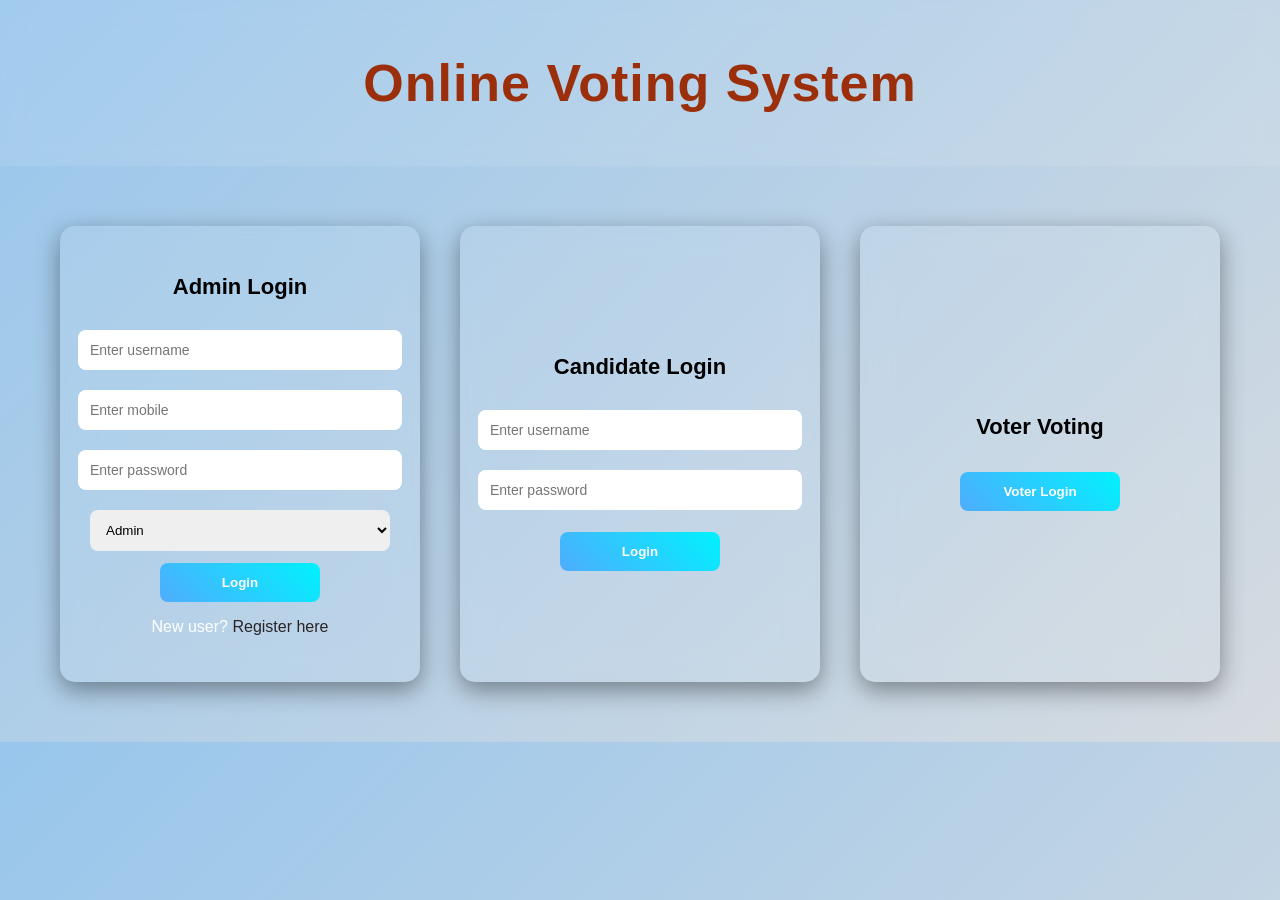
<file: index.html>
<!DOCTYPE html>
<html>
<head>
<title>Online Voting</title>
<link rel="stylesheet" href="style.css">

<style>

/* FORCE PERFECT 3-COLUMN LAYOUT */
.main-layout{
    display:flex;
    justify-content:center;
    align-items:stretch;
    gap:40px;
    padding:60px 20px;
}

/* MAKE ALL 3 BOXES SAME SIZE */
.container{
    width:300px;
    min-height:320px;   /* equal height */
    display:flex;
    flex-direction:column;
    justify-content:center;
    align-items:center;
}

/* FIX BUTTON WIDTH SAME */
button{
    width:160px;
}

/* CENTER TEXT */
.container h2{
    text-align:center;
}

/* INPUT ALIGN */
.centerInput{
    width:100%;
}

</style>

</head>

<body>

<header><h1>Online Voting System</h1></header>
<r>

<div class="main-layout">

    <!-- Admin Login -->
    <div class="container">
        <h2 style="color: black;">Admin Login</h2>

        <input id="admin-username" class="centerInput" placeholder="Enter username">
        <input id="mobile" class="centerInput" placeholder="Enter mobile">
        <input id="admin-password" type="password" class="centerInput" placeholder="Enter password">

        <select id="role">
            <option value="admin">Admin</option>
        </select>

        <button onclick="login()">Login</button>

        <p>New user? <a href="register.html">Register here</a></p>
    </div>

    <!-- Candidate Login -->
    <div class="container">
        <h2 style="color: black;">Candidate Login</h2>

        <input id="candidate-username" class="centerInput" placeholder="Enter username">
        <input id="candidate-password" type="password" class="centerInput" placeholder="Enter password">

        <button onclick="candidateLogin()">Login</button>
    </div>

    <!-- Voter Voting -->
    <div class="container">
        <h2 style="color: black;">Voter Voting</h2>

        <button onclick="window.location.href='voter-login.html'">
            Voter Login
        </button>
    </div>

</div>

<script src="script.js"></script>

</body>
</html>
</file>
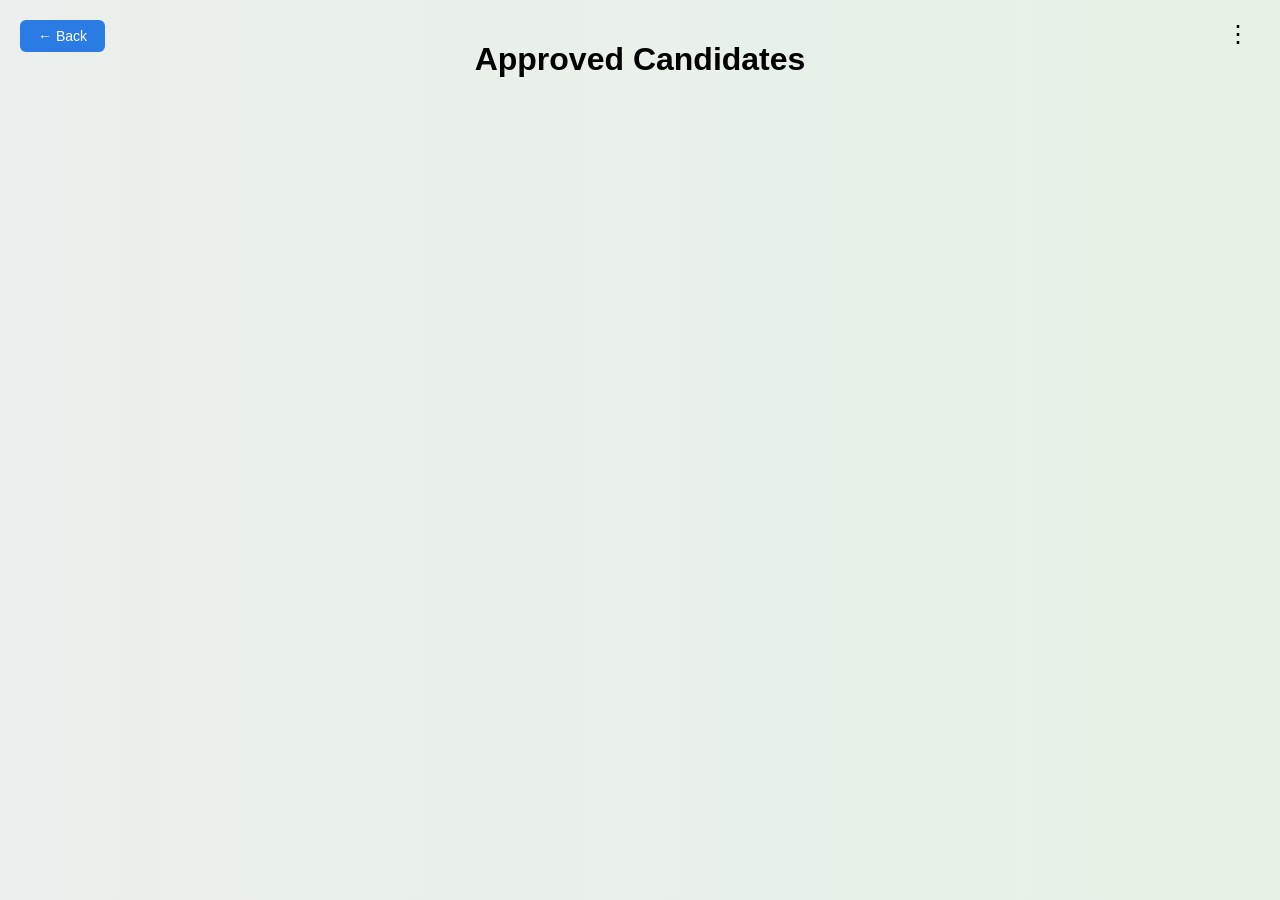
<file: approved-candidates.html>
<!DOCTYPE html>
<html>

<head>

<title>Approved Candidates</title>

<style>

body{
font-family:Arial;
margin:0;
background:linear-gradient(to right,#ebefed,#e6f2e6);
}

/* 🔙 BACK BUTTON */
.back-btn{
position:fixed;
top:20px;
left:20px;
padding:8px 18px;
background:#2a7be4;
color:white;
border:none;
border-radius:6px;
cursor:pointer;
font-size:14px;
z-index:1000;
}

.back-btn:hover{
background:#1c5fc1;
}

h1{
text-align:center;
padding:20px;
}

/* Menu */
.menu{
position:absolute;
top:20px;
right:30px;
font-size:24px;
cursor:pointer;
}

.dropdown{
display:none;
position:absolute;
top:50px;
right:30px;
background:white;
box-shadow:0 0 10px rgba(0,0,0,0.2);
border-radius:6px;
overflow:hidden;
}

.dropdown button{
display:block;
width:150px;
padding:10px;
border:none;
background:white;
cursor:pointer;
text-align:left;
}

.dropdown button:hover{
background:#f0f0f0;
}

/* List */
#list{
width:80%;
margin:auto;
}

.card{
display:flex;
align-items:center;
background:white;
margin:25px 0;
padding:20px;
border-radius:10px;
box-shadow:0 0 10px rgba(0,0,0,0.2);
position:relative;
}

/* Checkbox hidden by default */
.selectBox{
display:none;
position:absolute;
top:15px;
left:15px;
transform:scale(1.2);
}

/* Show when selection mode ON */
.select-mode .selectBox{
display:block;
}

.card img{
width:120px;
height:120px;
border-radius:50%;
object-fit:cover;
margin-right:20px;
margin-left:30px;
}

.details{
flex:1;
}

/* Action bar */
.action-bar{
display:none;
text-align:center;
margin:20px;
}

.action-bar button{
margin:5px;
padding:10px 20px;
border:none;
border-radius:5px;
cursor:pointer;
}

.delete-btn{ background:red; color:white; }
.reject-btn{ background:orange; color:white; }

</style>

</head>


<body onload="loadApproved()">

<button class="back-btn" onclick="window.location.href='admin.html'">
← Back
</button>

<h1>Approved Candidates</h1>

<!-- MENU -->
<div class="menu" onclick="toggleMenu()">⋮</div>

<div class="dropdown" id="menuBox">
<button onclick="startSelection('delete')">Delete</button>
<button onclick="startSelection('reject')">Reject</button>
</div>

<!-- ACTION BUTTONS -->
<div class="action-bar" id="actionBar">
<button class="delete-btn" onclick="confirmDelete()">Delete Selected</button>
<button class="reject-btn" onclick="confirmReject()">Reject Selected</button>
</div>

<div id="list"></div>


<script src="script.js"></script>

<script>

let actionType = ""; // delete or reject

function toggleMenu(){
let menu = document.getElementById("menuBox");
menu.style.display = (menu.style.display === "block") ? "none" : "block";
}

/* START SELECTION MODE */
function startSelection(type){
actionType = type;

document.body.classList.add("select-mode"); // show checkboxes
document.getElementById("actionBar").style.display = "block";

toggleMenu();
}

/* LOAD */
function loadApproved(){

let candidates = JSON.parse(localStorage.getItem("candidates")) || [];

let html="";

candidates.forEach((c,i)=>{

if(c.approved){

html+=`
<div class="card">

<input type="checkbox" class="selectBox" data-index="${i}">

<img src="${c.photo || 'https://via.placeholder.com/120'}">

<div class="details">

<h2>${c.name}</h2>

<p><b>Age:</b> ${c.age}</p>
<p><b>Address:</b> ${c.address}</p>
<p><b>Qualification:</b> ${c.qualification}</p>
<p><b>Symbol:</b> ${c.symbol}</p>

</div>

</div>
`;

}

});

document.getElementById("list").innerHTML = html;

}

/* GET SELECTED */
function getSelectedIndexes(){
let boxes = document.querySelectorAll(".selectBox:checked");
let indexes = [];

boxes.forEach(box=>{
indexes.push(parseInt(box.getAttribute("data-index")));
});

return indexes;
}

/* CONFIRM DELETE */
function confirmDelete(){

let candidates = JSON.parse(localStorage.getItem("candidates")) || [];
let selected = getSelectedIndexes();

if(selected.length === 0){
alert("Select candidates");
return;
}

selected.sort((a,b)=>b-a);

selected.forEach(i=>{
candidates.splice(i,1);
});

localStorage.setItem("candidates", JSON.stringify(candidates));

resetMode();
}

/* CONFIRM REJECT */
function confirmReject(){

let candidates = JSON.parse(localStorage.getItem("candidates")) || [];
let rejected = JSON.parse(localStorage.getItem("rejectedCandidates")) || [];

let selected = getSelectedIndexes();

if(selected.length === 0){
alert("Select candidates");
return;
}

selected.sort((a,b)=>b-a);

selected.forEach(i=>{
rejected.push(candidates[i]);
candidates.splice(i,1);
});

localStorage.setItem("candidates", JSON.stringify(candidates));
localStorage.setItem("rejectedCandidates", JSON.stringify(rejected));

resetMode();
}

/* RESET UI */
function resetMode(){
document.body.classList.remove("select-mode");
document.getElementById("actionBar").style.display = "none";
loadApproved();
}

</script>

</body>

</html>
</file>
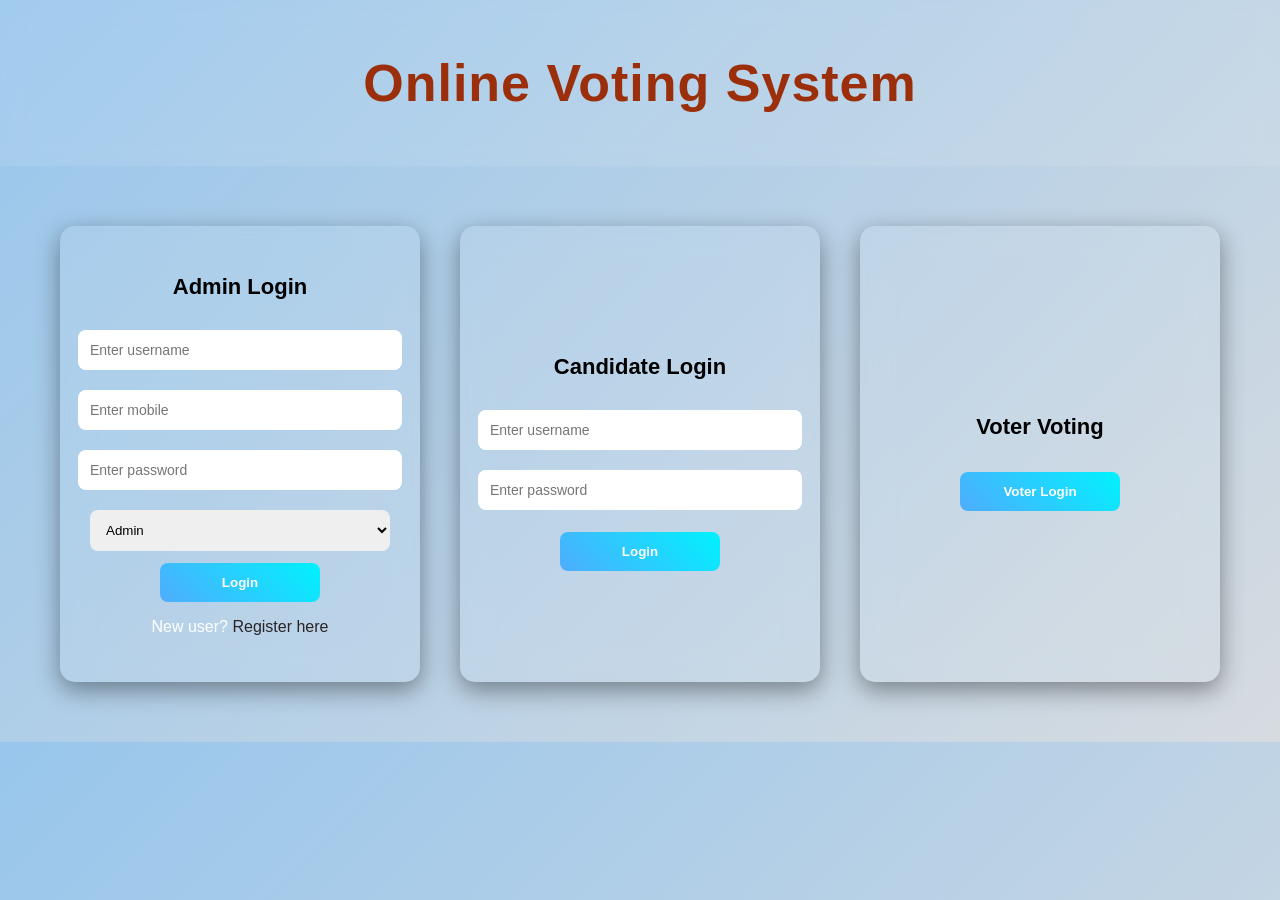
<file: candidate-dashboard.html>
<!DOCTYPE html> 
<html>
<head>
<title>Candidate Dashboard</title>

<style>

body{
font-family:Arial;
margin:0;
background:linear-gradient(135deg,#1e1e2f,#2c3e50);
color:white;
display:flex;
justify-content:center;
align-items:center;
height:100vh;
}

/* Main box */
.container{
background:#3c4454;
padding:30px;
width:350px;
border-radius:15px;
text-align:center;
box-shadow:0 10px 30px rgba(0,0,0,0.5);
}

/* Image */
img{
width:100px;
height:100px;
border-radius:50%;
margin-bottom:10px;
}

/* Button */
button{
margin-top:15px;
padding:10px;
width:150px;
border:none;
border-radius:8px;
background:linear-gradient(45deg,#4facfe,#00f2fe);
color:white;
cursor:pointer;
font-weight:bold;
}

button:hover{
opacity:0.9;
}

/* Logout button */
.logout-btn{
position:fixed;
bottom:20px;
right:20px;
width:120px;
background:#ff4d4d;
}

.logout-btn:hover{
background:#cc0000;
}

</style>

</head>

<body onload="loadProfile()">

<div class="container">
<div id="profile"></div>
</div>

<button class="logout-btn" onclick="logout()">Logout</button>

<script>

function loadProfile(){

let c = JSON.parse(localStorage.getItem("loggedCandidate"));

if(!c){
alert("Login first");
window.location.href="index.html";
return;
}

document.getElementById("profile").innerHTML = `
<img src="${c.photo || 'https://via.placeholder.com/100'}">

<h2>${c.name}</h2>

<p><b>Age:</b> ${c.age}</p>
<p><b>Address:</b> ${c.address}</p>
<p><b>Qualification:</b> ${c.qualification}</p>
<p><b>Symbol:</b> ${c.symbol}</p>

<button onclick="showResult()">View Result</button>

<hr>
<h3 id="voteBox" style="display:none;">Votes: 0</h3>
`;
}

function showResult(){

let logged = JSON.parse(localStorage.getItem("loggedCandidate"));
let candidates = JSON.parse(localStorage.getItem("candidates")) || [];

/* ✅ FIND LATEST DATA */
let updated = candidates.find(c => c.name === logged.name);

/* ✅ UPDATE VOTES */
let votes = updated ? (updated.votes || 0) : 0;

/* ✅ SHOW ONLY ONCE + UPDATE */
let voteBox = document.getElementById("voteBox");
voteBox.style.display = "block";
voteBox.innerText = "Votes: " + votes;

}

function logout(){
localStorage.removeItem("loggedCandidate");
window.location.href = "index.html";
}

</script>

</body>
</html>
</file>
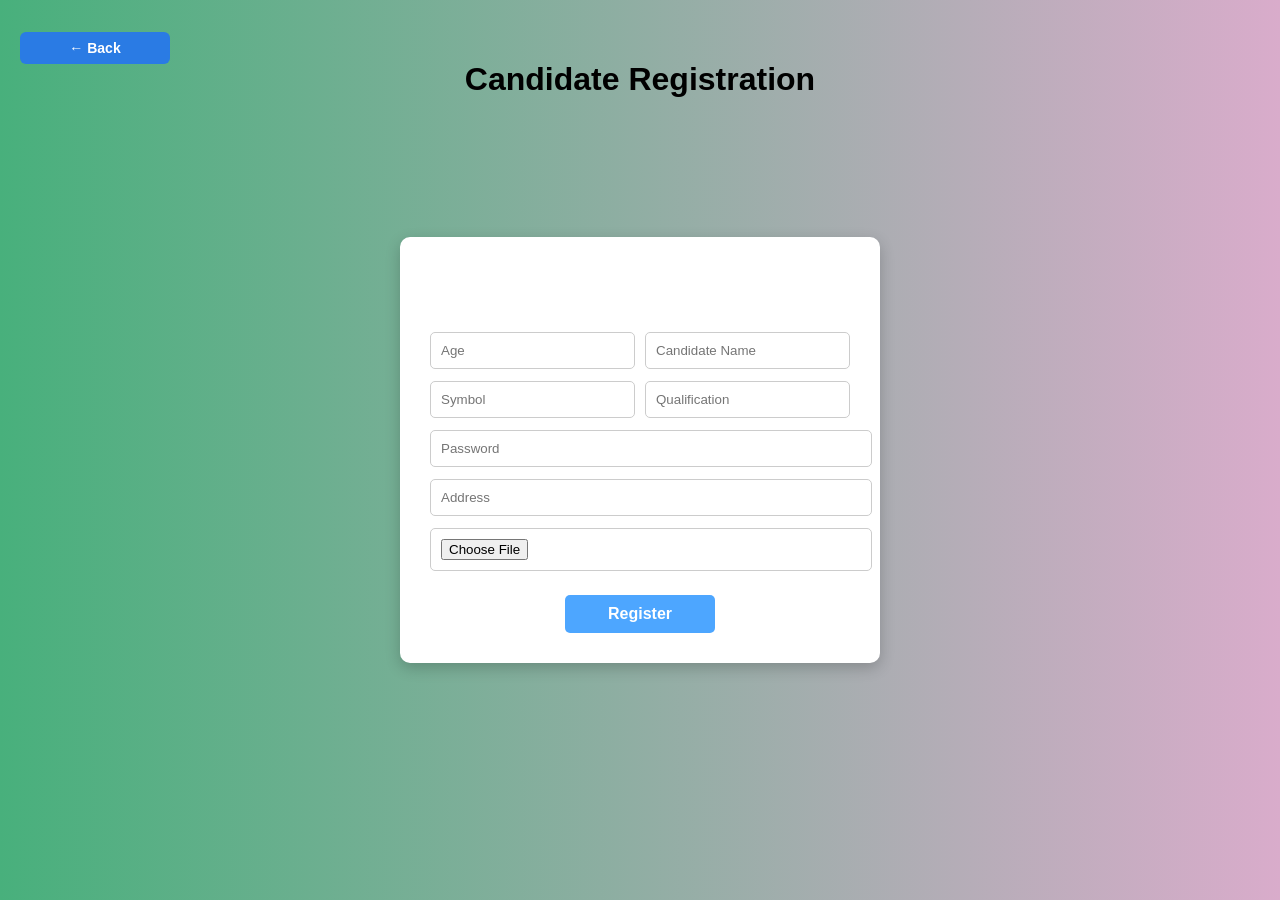
<file: candidate-register.html>
<!DOCTYPE html>
<html>

<head>

<title>Register Candidate</title>

<link rel="stylesheet" href="style.css">

<style>

body{
font-family:Arial;
margin:0;
padding:0;
background:linear-gradient(to right,#48b07c,#d9accb);
height:100vh;
display:flex;
align-items:center;
justify-content:center;
}

/* 🔙 BACK BUTTON */
.back-btn{
position:fixed;
top:20px;
left:20px;
padding:8px 18px;
background:#2a7be4;
color:white;
border:none;
border-radius:6px;
cursor:pointer;
font-size:14px;
z-index:1000;
}

.back-btn:hover{
background:#1c5fc1;
}

.container{
background:white;
padding:30px;
width:420px;
border-radius:10px;
box-shadow:0px 5px 15px rgba(0,0,0,0.2);
text-align:center;
}

h1{
text-align:center;
color:white;
position:absolute;
top:40px;
width:100%;
}

h2{
margin-bottom:20px;
}

.form-row{
display:flex;
gap:10px;
margin-bottom:12px;
}

.form-row input{
flex:1;
padding:10px;
border:1px solid #ccc;
border-radius:5px;
}

.full{
width:100%;
padding:10px;
border:1px solid #ccc;
border-radius:5px;
margin-bottom:12px;
}

button{
background:#4da6ff;
border:none;
color:white;
padding:10px 25px;
border-radius:5px;
font-size:16px;
cursor:pointer;
}

button:hover{
background:#2d8cf0;
}

</style>

</head>

<body>

<!-- 🔙 BACK BUTTON -->
<button class="back-btn" onclick="window.location.href='admin.html'">
← Back
</button>

<h1 style="color: black;">Candidate Registration</h1>
<br>

<div class="container">

<h2>Register Candidate</h2>

<!-- Age + Name -->
<div class="form-row">
<input id="age" type="number" placeholder="Age">
<input id="name" type="text" placeholder="Candidate Name">
</div>

<!-- Symbol + Qualification -->
<div class="form-row">
<input id="symbol" type="text" placeholder="Symbol">
<input id="qualification" type="text" placeholder="Qualification">
</div>

<!-- Password -->
<input id="password" class="full" type="password" placeholder="Password">

<!-- Address -->
<input id="address" class="full" type="text" placeholder="Address">

<!-- Photo -->
<input id="photo" class="full" type="file">

<br>

<button type="button" onclick="addCandidate()">Register</button>

</div>

<script src="script.js"></script>

</body>

</html>
</file>
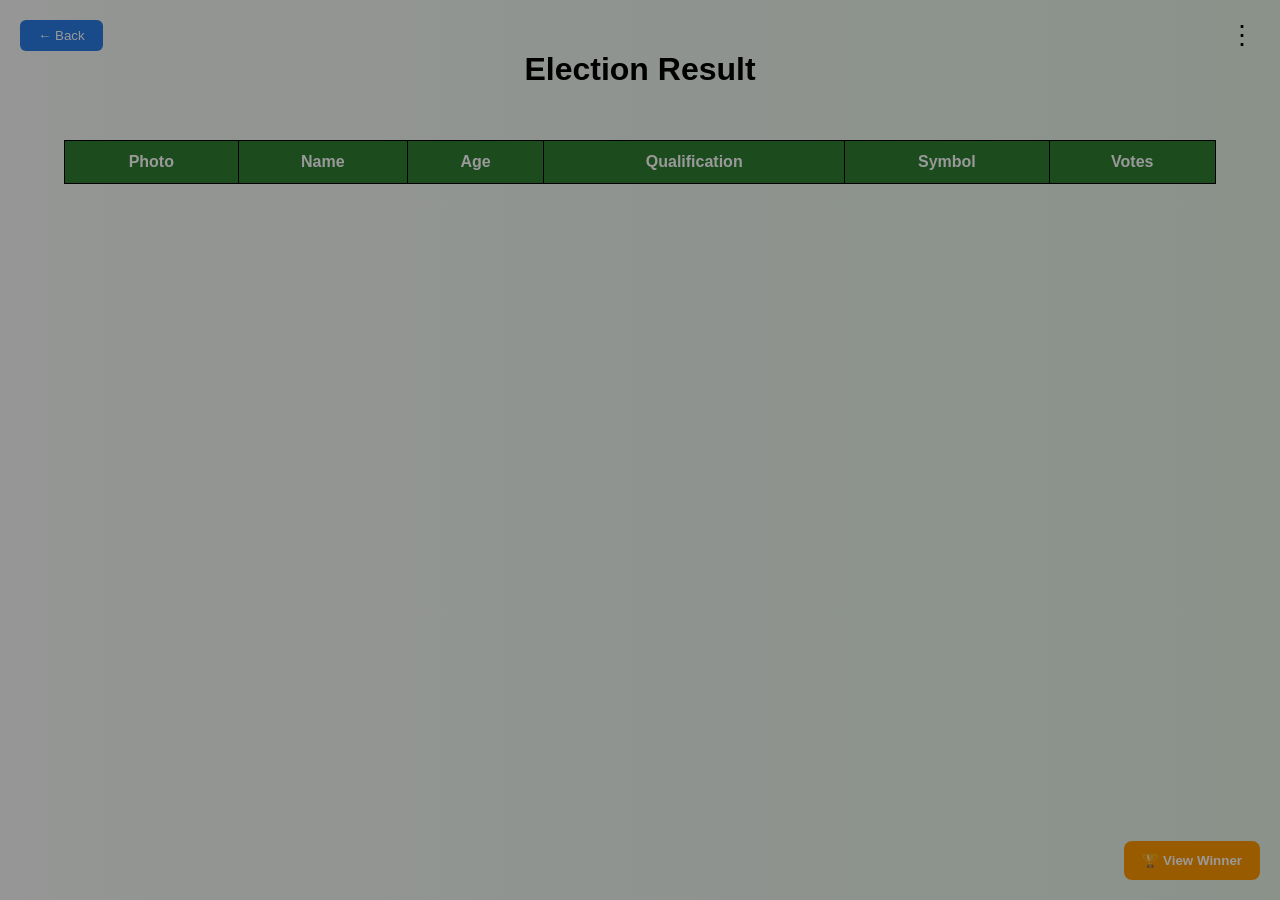
<file: download-result.html>
<!DOCTYPE html>
<html>

<head>
<title>Download Result</title>

<style>

body{
font-family:Arial;
margin:0;
background:linear-gradient(to right,#f7f9f7,#e6f2e6);
}

/* 🔙 BACK BUTTON */
.back-btn{
position:fixed;
top:20px;
left:20px;
padding:8px 18px;
background:#2a7be4;
color:white;
border:none;
border-radius:6px;
cursor:pointer;
z-index:1000;
}

/* MENU */
.menu{
position:fixed;
top:20px;
right:25px;
font-size:26px;
cursor:pointer;
}

.dropdown{
display:none;
position:fixed;
top:55px;
right:25px;
background:white;
box-shadow:0 0 10px rgba(0,0,0,0.2);
border-radius:6px;
overflow:hidden;
z-index:1000;
}

/* TITLE */
h1{
text-align:center;
padding:30px;
}

/* TABLE */
table{
width:90%;
margin:20px auto;
border-collapse:collapse;
background:white;
}

th{
background:#2e7d32;
color:white;
padding:12px;
border:1px solid black;
}

td{
padding:12px;
text-align:center;
border:1px solid black;
}

img{
width:60px;
height:60px;
border-radius:50%;
}

/* 🏆 BUTTON */
.winner-btn{
position:fixed;
bottom:20px;
right:20px;
padding:12px 18px;
background:#ff9800;
color:white;
border:none;
border-radius:8px;
cursor:pointer;
font-weight:bold;
z-index:1000;
}

/* 🔥 OVERLAY (NO WHITE BACKGROUND) */
.winner-box{
display:none;
position:fixed;
top:0;
left:0;
width:100%;
height:100%;
background:rgba(0,0,0,0.4); /* light dark blur */
display:flex;
justify-content:center;
align-items:center;
z-index:2000;
}

/* 🎯 EXACT WINNER CARD */
.winner-card{
background:#f4d35e;
padding:30px;
border-radius:20px;
text-align:center;
width:320px;
box-shadow:0 10px 30px rgba(0,0,0,0.5);
animation:zoomIn 0.4s ease;
}

.winner-title{
color:#ff4d6d;
font-size:28px;
font-weight:bold;
margin-bottom:10px;
}

.winner-card img{
width:120px;
height:120px;
border-radius:50%;
border:5px solid #ff4d6d;
margin-bottom:10px;
}

.winner-card p{
margin:6px 0;
font-size:17px;
}

/* ANIMATION */
@keyframes zoomIn{
from{
transform:scale(0.5);
opacity:0;
}
to{
transform:scale(1);
opacity:1;
}
}

</style>

</head>

<body onload="loadResults()">

<button class="back-btn" onclick="window.location.href='admin.html'">← Back</button>

<div class="menu" onclick="toggleMenu()">⋮</div>

<div class="dropdown" id="menuBox">
<button onclick="printResult()">⬇ Download / Print PDF</button>
</div>

<button class="winner-btn" onclick="showWinner()">🏆 View Winner</button>

<!-- 🔥 WINNER POPUP -->
<div class="winner-box" id="winnerBox" onclick="closeWinner()"></div>

<h1>Election Result</h1>

<table id="resultTable">
<thead>
<tr>
<th>Photo</th>
<th>Name</th>
<th>Age</th>
<th>Qualification</th>
<th>Symbol</th>
<th>Votes</th>
</tr>
</thead>
<tbody></tbody>
</table>

<script>

/* LOAD RESULTS */
function loadResults(){

let candidates = JSON.parse(localStorage.getItem("candidates")) || [];
let html = "";

candidates.forEach(c => {
html += `
<tr>
<td><img src="${c.photo || 'https://via.placeholder.com/60'}"></td>
<td>${c.name}</td>
<td>${c.age}</td>
<td>${c.qualification}</td>
<td>${c.symbol}</td>
<td>${c.votes || 0}</td>
</tr>
`;
});

document.querySelector("#resultTable tbody").innerHTML = html;
}

/* MENU */
function toggleMenu(){
let menu = document.getElementById("menuBox");
menu.style.display = (menu.style.display === "block") ? "none" : "block";
}

/* PRINT */
function printResult(){
window.print();
}

/* 🏆 SHOW WINNER */
function showWinner(){

let candidates = JSON.parse(localStorage.getItem("candidates")) || [];

if(candidates.length === 0){
alert("No candidates found");
return;
}

/* FIND WINNER */
let winner = candidates.reduce((max, c)=>{
return (c.votes || 0) > (max.votes || 0) ? c : max;
});

let box = document.getElementById("winnerBox");

box.style.display = "flex";

box.innerHTML = `
<div class="winner-card" onclick="event.stopPropagation()">

<div class="winner-title">Winner</div>

<img src="${winner.photo || 'https://via.placeholder.com/120'}">

<p><b>Symbol:</b> ${winner.symbol}</p>
<p><b>Candidate:</b> ${winner.name}</p>
<p><b>Votes:</b> ${winner.votes || 0}</p>

</div>
`;
}

/* ❌ CLOSE WHEN CLICK OUTSIDE */
function closeWinner(){
document.getElementById("winnerBox").style.display = "none";
}

</script>

</body>
</html>
</file>
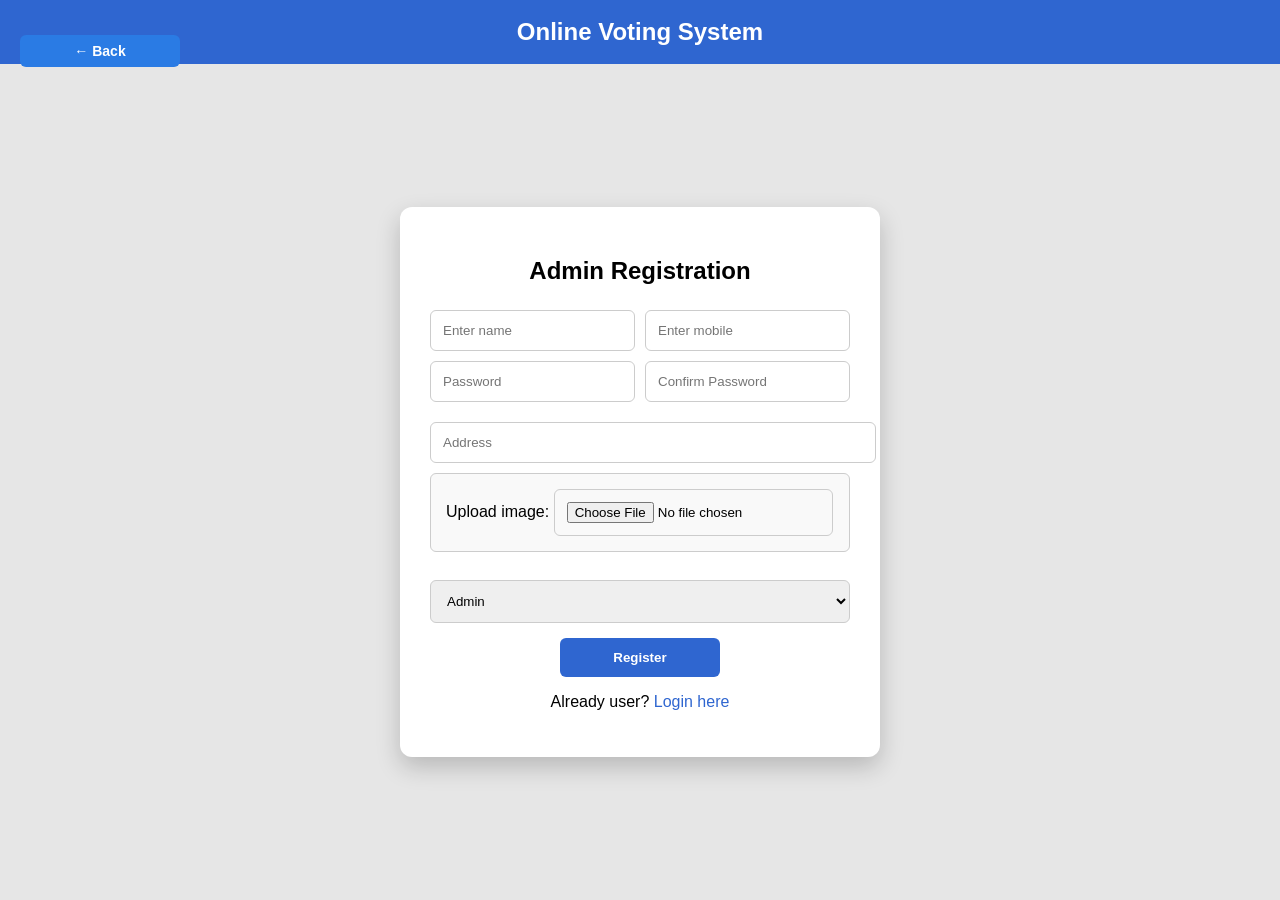
<file: register.html>
<!DOCTYPE html>
<html>
<head>
<title>Register</title>

<style>
body {
    margin: 0;
    font-family: Arial, sans-serif;
    background: #e6e6e6;

    display: flex;
    flex-direction: column;
    height: 100vh;
}

/* 🔙 BACK BUTTON */
.back-btn{
position:fixed;
top:20px;
left:20px;
padding:8px 18px;
background:#2a7be4;
color:white;
border:none;
border-radius:6px;
cursor:pointer;
font-size:14px;
z-index:1000;
}

.back-btn:hover{
background:#1d4fa3;
}

/* Header */
header {
    background: #2f66d0;
    color: white;
    text-align: center;
    padding: 18px;
    font-size: 24px;
    font-weight: bold;
}

/* Center container */
.container {
    margin: auto;
    background: white;
    padding: 30px;
    width: 420px;
    border-radius: 12px;
    box-shadow: 0 10px 25px rgba(0,0,0,0.2);
    text-align: center;
}

/* Title */
.container h2 {
    margin-bottom: 25px;
}

/* Row */
.row {
    display: flex;
    gap: 10px;
    margin-bottom: 10px;
}

/* Inputs */
input {
    flex: 1;
    padding: 12px;
    border-radius: 6px;
    border: 1px solid #ccc;
    outline: none;
}

/* Address */
.centerInput {
    width: 100%;
    margin-top: 10px;
}

/* Upload */
.upload-box {
    border: 1px solid #ccc;
    padding: 15px;
    margin-top: 10px;
    border-radius: 6px;
    background: #f9f9f9;
    text-align: left;
}

/* Dropdown */
select {
    width: 100%;
    padding: 12px;
    margin-top: 10px;
    border-radius: 6px;
    border: 1px solid #ccc;
}

/* Button */
button {
    margin-top: 15px;
    padding: 12px;
    width: 160px;
    background: #2f66d0;
    color: white;
    border: none;
    border-radius: 6px;
    cursor: pointer;
    font-weight: bold;
}

button:hover {
    background: #1d4fa3;
}

/* Link */
a {
    color: #2f66d0;
    text-decoration: none;
}
</style>

</head>

<body>

<button class="back-btn" onclick="window.location.href='index.html'">
← Back
</button>

<header>Online Voting System</header>

<div class="container">

<h2>Admin Registration</h2>

<div class="row">
<input id="name" placeholder="Enter name">
<input id="mobile" placeholder="Enter mobile">
</div>

<div class="row">
<input id="password" type="password" placeholder="Password">
<input id="confirm" type="password" placeholder="Confirm Password">
</div>

<input id="address" class="centerInput" placeholder="Address">

<br>

<div class="upload-box">
Upload image:
<input id="photo" type="file">
</div>

<br>

<select id="role">
<option value="admin">Admin</option>
</select>

<br>

<button onclick="registerUser()">Register</button>

<p>Already user? <a href="index.html">Login here</a></p>

</div>

<script>

/* REGISTER FUNCTION */
function registerUser(){

let name = document.getElementById("name").value.trim();
let mobile = document.getElementById("mobile").value.trim();
let password = document.getElementById("password").value;
let confirm = document.getElementById("confirm").value;
let address = document.getElementById("address").value.trim();
let photoInput = document.getElementById("photo");


// ✅ VALIDATION
if(name === "" || mobile === "" || password === "" || confirm === "" || address === ""){
alert("Please fill all details");
return;
}

if(password !== confirm){
alert("Passwords do not match");
return;
}


// ✅ IMAGE HANDLE
let reader = new FileReader();

reader.onload = function(){
let photo = reader.result;

// SAVE DATA
let admin = {
name,
mobile,
password,
address,
photo
};

localStorage.setItem("admin", JSON.stringify(admin));

// SUCCESS
alert("Registration Successful");

// REDIRECT
window.location.href = "index.html";
};

// if image selected
if(photoInput.files.length > 0){
reader.readAsDataURL(photoInput.files[0]);
} else {
// no image
localStorage.setItem("admin", JSON.stringify({
name,
mobile,
password,
address,
photo: ""
}));

alert("Registration Successful");
window.location.href = "index.html";
}

}

</script>

</body>
</html>
</file>
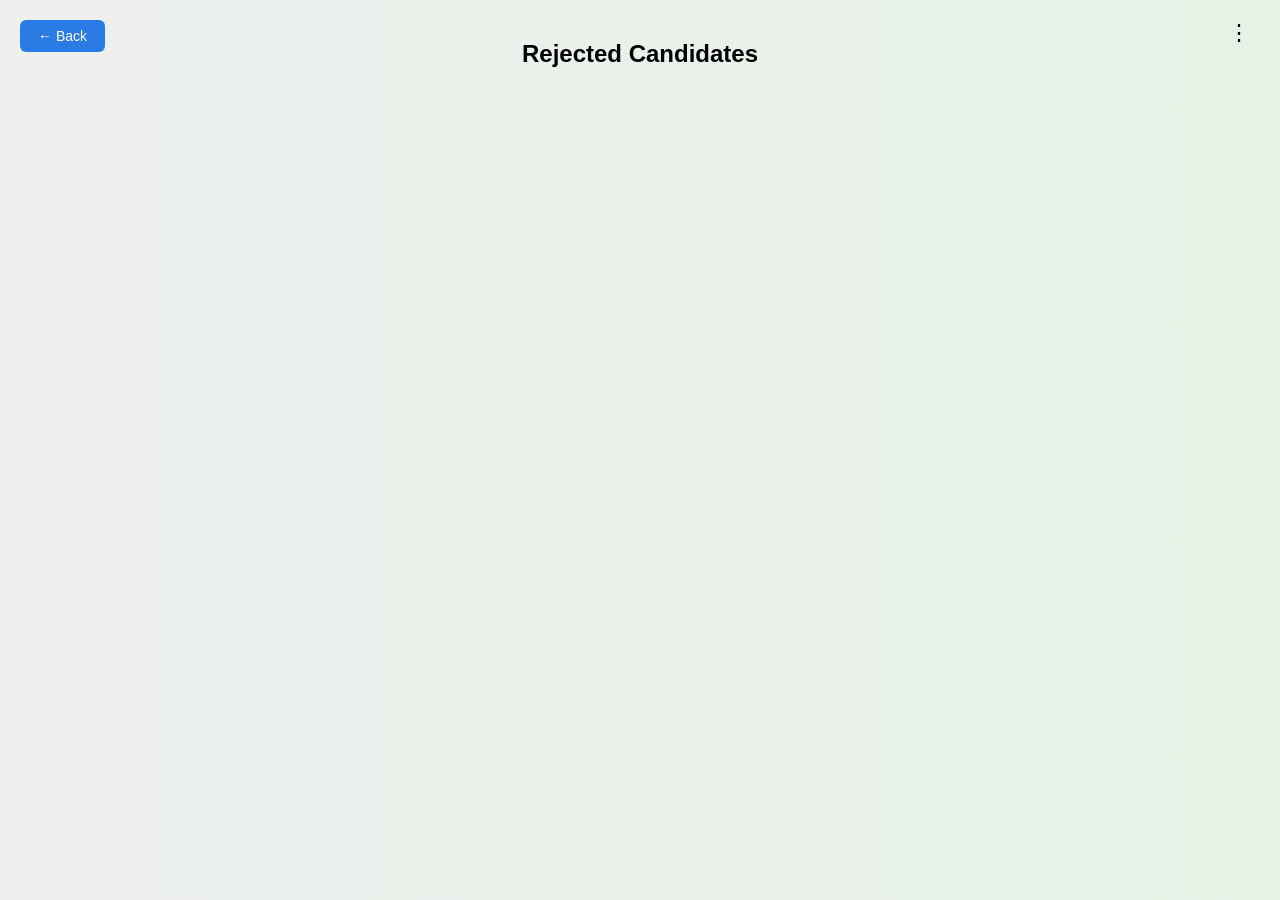
<file: rejected-candidates.html>
<!DOCTYPE html>
<html>
<head>
<title>Rejected Candidates</title>

<style>

body{
font-family:Arial;
margin:0;
background:linear-gradient(to right,#eef0ef,#e6f2e6);
}

/* 🔙 BACK BUTTON */
.back-btn{
position:fixed;
top:20px;
left:20px;
padding:8px 18px;
background:#2a7be4;
color:white;
border:none;
border-radius:6px;
cursor:pointer;
font-size:14px;
z-index:1000;
}

.back-btn:hover{
background:#1c5fc1;
}

/* Title */
h2{
text-align:center;
padding:20px;
}

/* 3-dot menu */
.menu{
position:absolute;
top:20px;
right:30px;
font-size:22px;
cursor:pointer;
}

.dropdown{
display:none;
position:absolute;
top:50px;
right:30px;
background:white;
box-shadow:0 0 10px rgba(0,0,0,0.2);
border-radius:6px;
overflow:hidden;
}

.dropdown button{
display:block;
width:120px;
padding:6px;
border:none;
background:white;
cursor:pointer;
text-align:left;
}

.dropdown button:hover{
background:#f0f0f0;
}

/* Card layout (like your reference) */
.card{
width:80%;
margin:20px auto;
background:#f5f5f5;
padding:20px;
border-radius:12px;
box-shadow:0 5px 15px rgba(0,0,0,0.2);

display:flex;
align-items:center;
gap:30px;
position:relative;
}

/* Image left */
.card img{
width:100px;
height:100px;
border-radius:50%;
object-fit:cover;
}

/* Details right */
.details{
text-align:left;
}

.details h3{
margin:0 0 10px;
}

/* Checkbox hidden */
.selectBox{
display:none;
position:absolute;
top:15px;
left:15px;
transform:scale(1.2);
}

/* Show when active */
.select-mode .selectBox{
display:block;
}

/* Action bar */
.action-bar{
display:none;
text-align:center;
margin:20px;
}

.action-bar button{
margin:5px;
padding:10px 20px;
border:none;
border-radius:5px;
cursor:pointer;
}

.delete-btn{ background:red; color:white; }
.approve-btn{ background:green; color:white; }

</style>

</head>

<body onload="loadRejected()">

<button class="back-btn" onclick="window.location.href='admin.html'">
← Back
</button>

<h2>Rejected Candidates</h2>

<!-- MENU -->
<div class="menu" onclick="toggleMenu()">⋮</div>

<div class="dropdown" id="menuBox">
<button onclick="startSelection('delete')">Delete</button>
<button onclick="startSelection('approve')">Approve</button>
</div>

<!-- ACTION BUTTONS -->
<div class="action-bar" id="actionBar">
<button class="delete-btn" onclick="confirmDelete()">Delete Selected</button>
<button class="approve-btn" onclick="confirmApprove()">Approve Selected</button>
</div>

<div id="list"></div>

<script>

let actionType = "";

/* Toggle menu */
function toggleMenu(){
let m = document.getElementById("menuBox");
m.style.display = (m.style.display === "block") ? "none" : "block";
}

/* Start selection mode */
function startSelection(type){
actionType = type;

document.body.classList.add("select-mode");
document.getElementById("actionBar").style.display = "block";

toggleMenu();
}

/* Load rejected */
function loadRejected(){

let data = JSON.parse(localStorage.getItem("rejectedCandidates")) || [];

let html = "";

data.forEach((c,i)=>{

html += `
<div class="card">

<input type="checkbox" class="selectBox" data-index="${i}">

<img src="${c.photo || 'https://via.placeholder.com/100'}">

<div class="details">

<h3>${c.name}</h3>
<p><b>Age:</b> ${c.age}</p>
<p><b>Address:</b> ${c.address}</p>
<p><b>Qualification:</b> ${c.qualification}</p>
<p><b>Symbol:</b> ${c.symbol}</p>

</div>

</div>
`;

});

document.getElementById("list").innerHTML = html;

}

/* Get selected */
function getSelectedIndexes(){
let boxes = document.querySelectorAll(".selectBox:checked");
let arr = [];

boxes.forEach(b=>{
arr.push(parseInt(b.getAttribute("data-index")));
});

return arr;
}

/* DELETE */
function confirmDelete(){

let rejected = JSON.parse(localStorage.getItem("rejectedCandidates")) || [];
let selected = getSelectedIndexes();

if(selected.length === 0){
alert("Select candidates");
return;
}

selected.sort((a,b)=>b-a);

selected.forEach(i=>{
rejected.splice(i,1);
});

localStorage.setItem("rejectedCandidates", JSON.stringify(rejected));

resetMode();
}

/* APPROVE (move back) */
function confirmApprove(){

let rejected = JSON.parse(localStorage.getItem("rejectedCandidates")) || [];
let candidates = JSON.parse(localStorage.getItem("candidates")) || [];

let selected = getSelectedIndexes();

if(selected.length === 0){
alert("Select candidates");
return;
}

selected.sort((a,b)=>b-a);

selected.forEach(i=>{
let c = rejected[i];
c.approved = true;
candidates.push(c);
rejected.splice(i,1);
});

localStorage.setItem("candidates", JSON.stringify(candidates));
localStorage.setItem("rejectedCandidates", JSON.stringify(rejected));

resetMode();
}

/* Reset UI */
function resetMode(){
document.body.classList.remove("select-mode");
document.getElementById("actionBar").style.display = "none";
loadRejected();
}

</script>

</body>
</html>
</file>
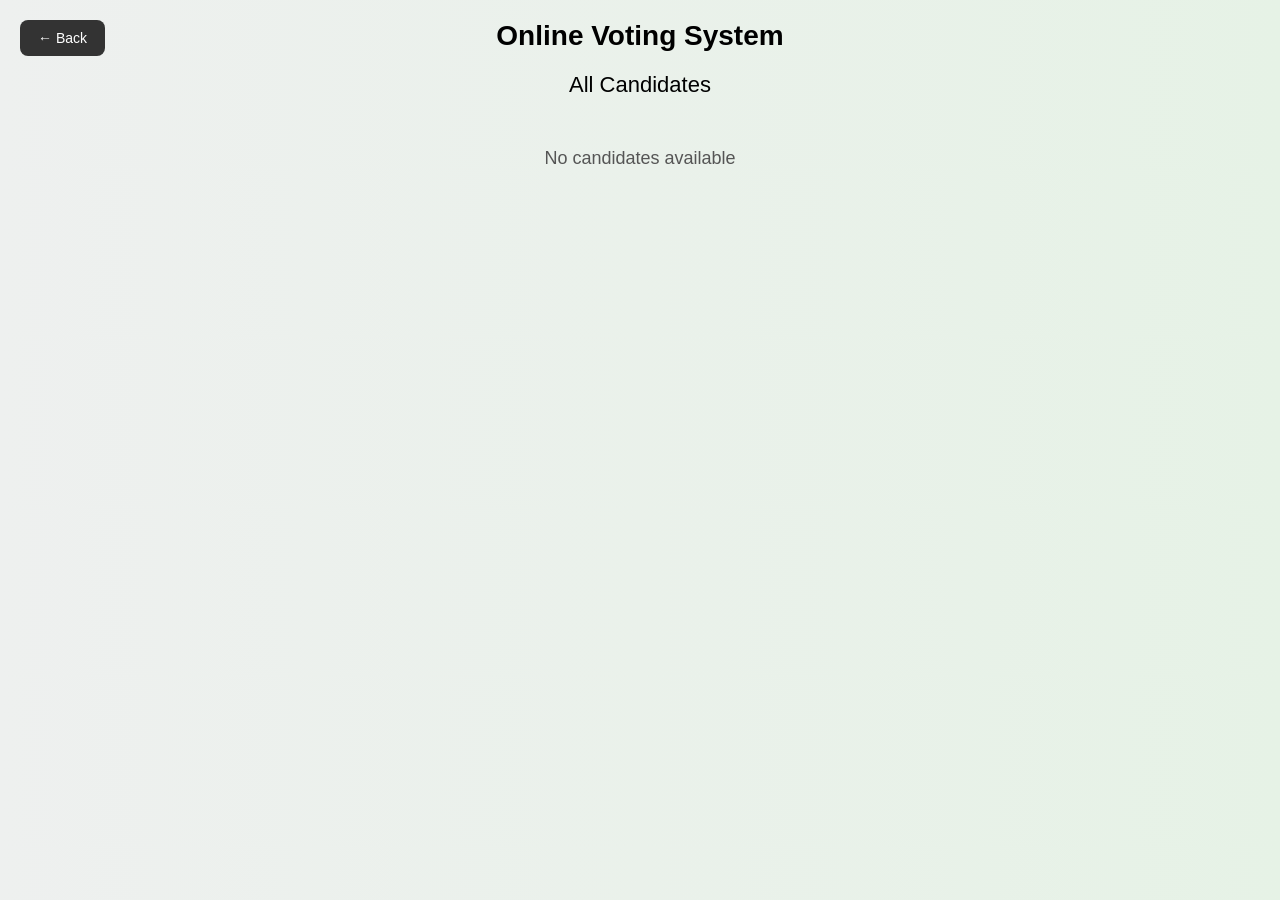
<file: view-all-candidates.html>
<!DOCTYPE html>
<html>

<head>

<title>All Candidates</title>

<style>

body{
font-family:Arial;
margin:0;
background:linear-gradient(to right,#eef0ef,#e6f2e6);
}

/* Header */
.header{
text-align:center;
padding:20px;
font-size:28px;
font-weight:bold;
}

/* Subheader */
.subheader{
text-align:center;
font-size:22px;
margin-bottom:30px;
}

/* Card */
.card{
width:90%;
margin:20px auto;
background:#f5f5f5;
padding:20px;
border-radius:12px;
box-shadow:0 5px 15px rgba(0,0,0,0.2);

display:flex;
align-items:center;
justify-content:space-between; /* ⭐ important */
gap:25px;
}

/* Image left */
.card img{
width:100px;
height:100px;
border-radius:50%;
object-fit:cover;
}

/* Right content */
.details{
text-align:left;
}

.details h3{
margin:0 0 10px 0;
font-size:22px;
}

.details p{
margin:6px 0;
font-size:16px;
}

/* Status */
.status{
font-weight:bold;
margin-top:10px;
}

.approved{ color:green; }
.rejected{ color:red; }
.pending{ color:orange; }

/* No data */
.nodata{
text-align:center;
font-size:18px;
margin-top:50px;
color:#555;
}

.action{
display:flex;
gap:10px;
}

/* Buttons */
.approve-btn{
background:green;
color:white;
border:none;
padding:8px 15px;
border-radius:6px;
cursor:pointer;
}

.reject-btn{
background:red;
color:white;
border:none;
padding:8px 15px;
border-radius:6px;
cursor:pointer;
}

/* TOP LEFT BACK BUTTON */
.close-btn{
position:fixed;
top:20px;
left:20px;   /* ✅ changed from right to left */
background:#333;
color:white;
border:none;
padding:10px 18px;
border-radius:8px;
cursor:pointer;
font-size:14px;
}

.close-btn:hover{
background:#000;
}

</style>

</head>


<body onload="loadCandidates()">


<!-- ✅ TOP LEFT BUTTON -->
<button class="close-btn" onclick="goBack()">← Back</button>

<div class="header">
Online Voting System
</div>

<div class="subheader">
All Candidates
</div>

<div id="candidateList"></div>


<script src="script.js"></script>

<script>

function goBack(){
window.location.href = "admin.html";
}

function loadCandidates(){

let candidates = JSON.parse(localStorage.getItem("candidates")) || [];
let rejected = JSON.parse(localStorage.getItem("rejectedCandidates")) || [];

let html = "";

/* If no data */
if(candidates.length === 0 && rejected.length === 0){
document.getElementById("candidateList").innerHTML =
"<div class='nodata'>No candidates available</div>";
return;
}

/* Approved + Pending */
candidates.forEach((c,i)=>{

let statusText = c.approved ? "Approved" : "Pending";
let statusClass = c.approved ? "approved" : "pending";
html += `
<div class="card">

<!-- LEFT -->
<div style="display:flex;align-items:center;gap:25px;">

<img src="${c.photo || 'https://via.placeholder.com/100'}">

<div class="details">

<h3>${c.name}</h3>

<p><b>Age:</b> ${c.age}</p>
<p><b>Address:</b> ${c.address}</p>
<p><b>Qualification:</b> ${c.qualification}</p>
<p><b>Symbol:</b> ${c.symbol}</p>

<p class="status ${statusClass}">
Status: ${statusText}
</p>

</div>
</div>

<!-- RIGHT SIDE BUTTONS -->
${!c.approved ? `
<div class="action">
<button onclick="approveCandidate(${i})" class="approve-btn">Approve</button>
<button onclick="rejectCandidate(${i})" class="reject-btn">Reject</button>
</div>
` : ""}

</div>
`;

});

/* Rejected Candidates */
rejected.forEach((c,i)=>{

html += `
<div class="card">

<!-- LEFT -->
<div style="display:flex;align-items:center;gap:25px;">

<img src="${c.photo || 'https://via.placeholder.com/100'}">

<div class="details">

<h3>${c.name}</h3>

<p><b>Age:</b> ${c.age}</p>
<p><b>Address:</b> ${c.address}</p>
<p><b>Qualification:</b> ${c.qualification}</p>
<p><b>Symbol:</b> ${c.symbol}</p>

<p class="status rejected">
Status: Rejected
</p>

</div>

</div>

<!-- EMPTY RIGHT SIDE (keeps alignment same) -->
<div style="width:120px;"></div>

</div>
`;
});

document.getElementById("candidateList").innerHTML = html;

}

function approveCandidate(index){

let candidates = JSON.parse(localStorage.getItem("candidates")) || [];

candidates[index].approved = true;

localStorage.setItem("candidates", JSON.stringify(candidates));

location.reload();
}

function rejectCandidate(index){

let candidates = JSON.parse(localStorage.getItem("candidates")) || [];
let rejected = JSON.parse(localStorage.getItem("rejectedCandidates")) || [];

rejected.push(candidates[index]);

candidates.splice(index,1);

localStorage.setItem("candidates", JSON.stringify(candidates));
localStorage.setItem("rejectedCandidates", JSON.stringify(rejected));

location.reload();
}

</script>

</body>

</html>
</file>
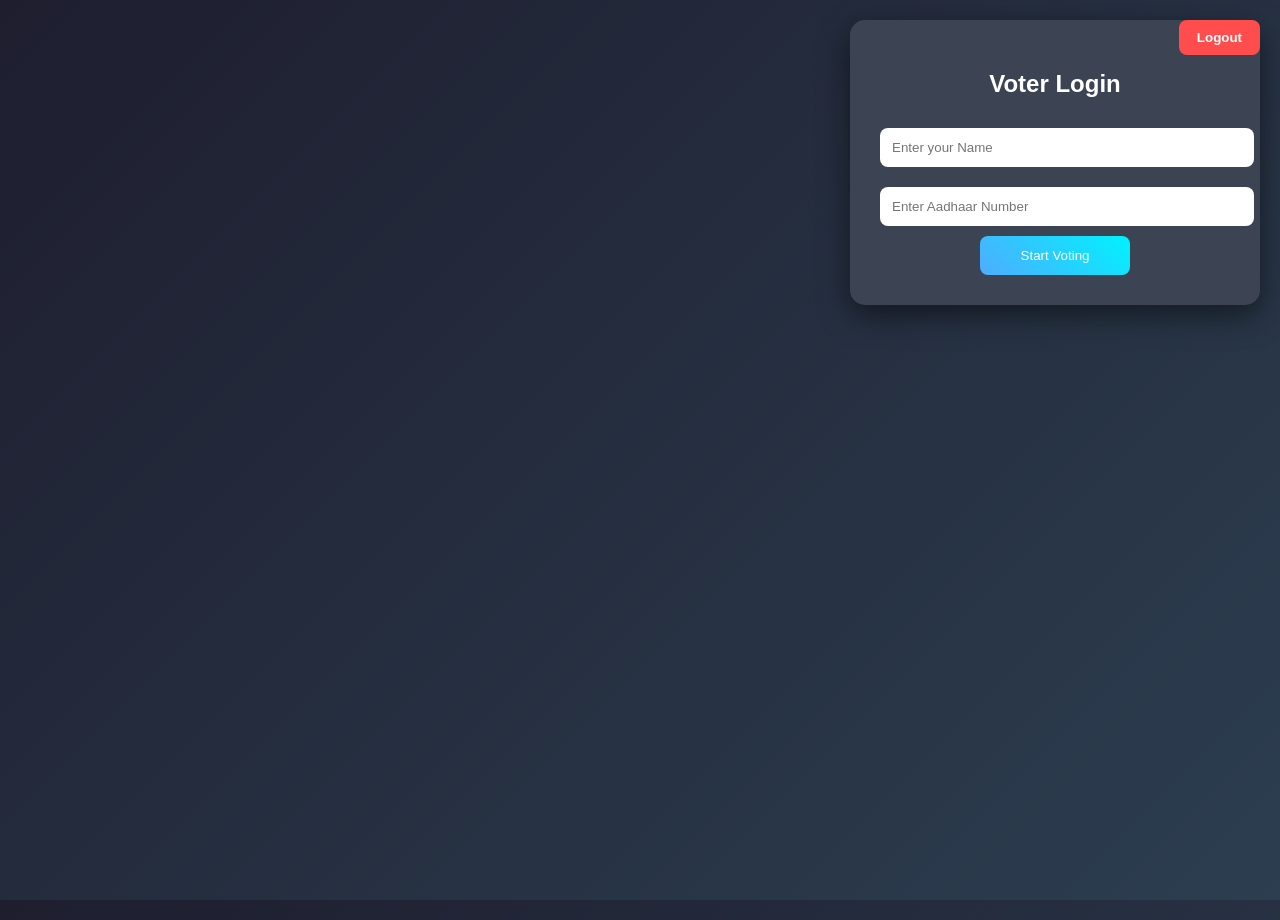
<file: voter-login.html>
<!DOCTYPE html>
<html lang="en">
<head>
<meta charset="UTF-8">
<title>Voting Page</title>

<style>
body{
margin:0;
font-family:Arial;
background:linear-gradient(135deg,#1e1e2f,#2c3e50);
color:white;
overflow:hidden;
}

.main{
display:flex;
justify-content:space-between;
align-items:flex-start;
height:100vh;
padding:20px;
box-sizing:border-box;
}

.left{
width:60%;
height:100vh;
overflow-y:auto;
padding-right:10px;
}

.card{
background:#3c4454;
padding:20px;
margin:20px;
border-radius:12px;
display:flex;
align-items:center;
justify-content:space-between;
box-shadow:0 5px 15px rgba(0,0,0,0.4);
}

.card-left{
display:flex;
align-items:center;
gap:20px;
}

.card img{
width:80px;
height:80px;
border-radius:50%;
}

.vote-btn{
padding:10px 20px;
background:#4facfe;
border:none;
border-radius:6px;
color:white;
cursor:pointer;
}

.vote-btn:disabled{
background:gray;
cursor:not-allowed;
}

.right{
width:350px;
background:#3c4454;
padding:30px;
border-radius:15px;
text-align:center;
box-shadow:0 10px 30px rgba(0,0,0,0.5);
position:sticky;
top:20px;
height:fit-content;
}

input{
width:100%;
padding:12px;
margin:10px 0;
border-radius:8px;
border:none;
}

.login-btn{
padding:12px;
width:150px;
background:linear-gradient(45deg,#4facfe,#00f2fe);
border:none;
border-radius:8px;
color:white;
cursor:pointer;
}

.logout-btn{
position:fixed;
top:20px;
right:20px;
padding:10px 18px;
background:#ff4d4d;
border:none;
border-radius:8px;
color:white;
cursor:pointer;
font-weight:bold;
z-index:1000;
}
</style>
</head>

<body onload="initPage()">

<button class="logout-btn" onclick="logout()">Logout</button>

<div class="main">

<div class="left" id="candidateList"></div>

<div class="right">

<h2>Voter Login</h2>

<input type="text" placeholder="Enter your Name" id="name">
<input type="text" placeholder="Enter Aadhaar Number" id="aadhaar">

<button class="login-btn" id="loginBtn" onclick="startVoting()">Start Voting</button>

</div>

</div>

<script>

/* INIT PAGE */
function initPage(){
loadCandidates();

let voter = localStorage.getItem("currentVoter");
if(voter){
enableVoting();
}
}

/* LOAD CANDIDATES */
function loadCandidates(){

let candidates = JSON.parse(localStorage.getItem("candidates")) || [];
let html = "";

candidates.forEach((c,i)=>{

if(c.approved){

html += `
<div class="card">

<div class="card-left">
<img src="${c.photo || 'https://via.placeholder.com/80'}">

<div>
<h3>${c.name}</h3>
<p><b>Age:</b> ${c.age}</p>
<p><b>Address:</b> ${c.address}</p>
<p><b>Qualification:</b> ${c.qualification}</p>
<p><b>Symbol:</b> ${c.symbol}</p>
</div>
</div>

<button class="vote-btn" onclick="vote(${i})" disabled>
Vote
</button>

</div>
`;
}

});

document.getElementById("candidateList").innerHTML = html;
}

/* LOGIN */
function startVoting(){

let name = document.getElementById("name").value.trim();
let aadhaar = document.getElementById("aadhaar").value.trim();

if(name==="" || aadhaar===""){
alert("Fill all details");
return;
}

if(aadhaar.length !== 12 || isNaN(aadhaar)){
alert("Enter valid Aadhaar");
return;
}

/* CHECK ALREADY VOTED */
let votedList = JSON.parse(localStorage.getItem("votedList")) || [];

if(votedList.includes(String(aadhaar))){
alert("You already voted");
return;
}

/* SAVE CURRENT VOTER */
localStorage.setItem("currentVoter", String(aadhaar));

/* SAVE VOTER LIST */
let voters = JSON.parse(localStorage.getItem("voters")) || [];

if(!voters.find(v => v.aadhaar === aadhaar)){
voters.push({name, aadhaar});
localStorage.setItem("voters", JSON.stringify(voters));
}

/* ENABLE VOTING BUTTONS */
enableVoting();

alert("Login successful. You can vote now.");
}

function enableVoting(){
document.querySelectorAll(".vote-btn").forEach(btn=>{
btn.disabled = false;
});
}

/* VOTE */
function vote(index){

let voter = localStorage.getItem("currentVoter");

if(!voter){
alert("Login first");
return;
}

let votedList = JSON.parse(localStorage.getItem("votedList")) || [];

if(votedList.includes(voter)){
alert("You already voted");
return;
}

if(!confirm("Are you sure you want to vote?")){
return;
}

let candidates = JSON.parse(localStorage.getItem("candidates")) || [];

candidates[index].votes = (candidates[index].votes || 0) + 1;

localStorage.setItem("candidates", JSON.stringify(candidates));

votedList.push(voter);
localStorage.setItem("votedList", JSON.stringify(votedList));

alert("Your vote is successful");

/* RESET */
localStorage.removeItem("currentVoter");

document.getElementById("name").value = "";
document.getElementById("aadhaar").value = "";

document.querySelectorAll(".vote-btn").forEach(btn=>btn.disabled = true);
}

/* LOGOUT */
function logout(){
localStorage.removeItem("currentVoter");
window.location.href = "index.html";
}

</script>

</body>
</html>
</file>
<file: style.css>
body {
    margin: 0;
    font-family: Arial, sans-serif;
    background: linear-gradient(135deg, #98c6ec, #d6dbe0);
    color: white;
}

/* Header */
header {
    background: rgba(255,255,255,0.1);
    backdrop-filter: blur(10px);
    text-align: center;
    padding: 18px;
    font-size: 26px;
    font-weight: bold;
    letter-spacing: 1px;
}

/* Layout */
.main-layout {
    display: flex;
    justify-content: center;
    align-items: center;
    gap: 50px;
    padding: 60px 20px;
    flex-wrap: wrap;
}

/* Cards */
.container {
    background: rgba(255,255,255,0.08);
    backdrop-filter: blur(15px);
    padding: 30px;
    width: 300px;
    border-radius: 15px;
    box-shadow: 0 8px 25px rgba(0,0,0,0.4);
    text-align: center;
    transition: transform 0.3s;
}

.container:hover {
    transform: translateY(-5px);
}

/* Headings */
.container h2 {
    margin-bottom: 20px;
    font-size: 22px;
}

/* Inputs */
.centerInput {
    width: 100%;
    padding: 12px;
    margin: 10px 0;
    border-radius: 8px;
    border: none;
    outline: none;
    font-size: 14px;
}

/* Dropdown */
select {
    width: 100%;
    padding: 12px;
    margin-top: 10px;
    border-radius: 8px;
    border: none;
}

/* Buttons */
button {
    margin-top: 12px;
    padding: 12px;
    width: 150px;
    background: linear-gradient(45deg, #4facfe, #00f2fe);
    color: white;
    border: none;
    border-radius: 8px;
    cursor: pointer;
    font-weight: bold;
    transition: 0.3s;
}

button:hover {
    transform: scale(1.05);
    opacity: 0.9;
}

/* Special buttons */
.result-btn, .all-result-btn {
    width: 180px;
}

/* Links */
a {
    color: #76ed82;
    text-decoration: none;
}

header h1 {
  color: #9c2f0b;   /* light green/blue */
}

a {
  color: rgb(42, 37, 37);   /* change to any color */
}
</file>
